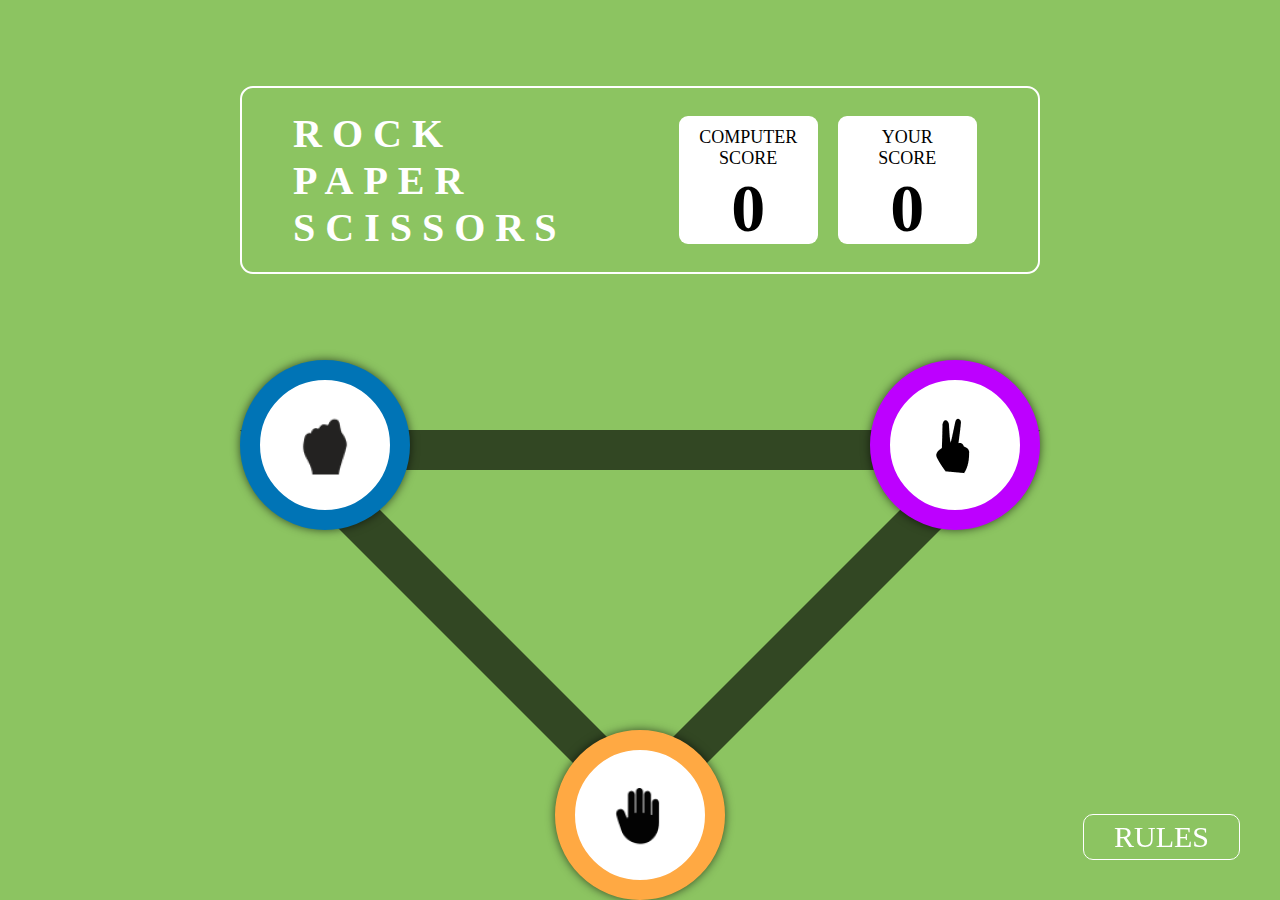
<file: index.html>
<!DOCTYPE html>
<html lang="en">

<head>
	<meta charset="UTF-8" />
	<meta name="viewport" content="width=device-width, initial-scale=1.0" />
	<title>ModuleTest_I</title>
	<link rel="stylesheet" href="style.css" />
</head>

<body>
	<div class="heading">
		<!-- This is a Heading including Name & Scores -->
		<header>
			<div class="gameName">ROCK PAPER SCISSORS</div>
			<div class="gameScore">
				<div class="score">
					<p>COMPUTER<br>SCORE</p>
					<!-- Computer Score  -->
					<span id="compScore"></span>
				</div>
				<div class="score">
					<p>YOUR<br>SCORE</p>
					<!-- User Score  -->
					<span id="myScore"></span>
				</div>
			</div>
		</header>
	</div>

	<main class="playGame">
		<!-- Selecting between Rock, Paper & Scissors -->
		<div class="choose" id="choose">
			<div class="chooseImage rock" onclick="start('rock')">
				<img src="./images/rock.png" alt="Rock Image" />
			</div>
			<div class="chooseImage paper" onclick="start('paper')">
				<img src="./images/paper.png" alt="Paper Image" />
			</div>
			<div class="chooseImage scissor" onclick="start('scissor')">
				<img src="./images/scissors.png" alt="scissor Image" />
			</div>
		</div>

		<div class="results" id="results">
			<!-- Declaring the winner -->
			<div class="resultshow">
				<div class="iClicked" id="iClicked">
					<img src="./images/rock.png" alt="Rock Image" id="userChoosed" />
				</div>
				<div class="result" id="result">
					<h1 id="win">YOU WIN</h1>
					<h1 id="tie">AGAINST PC</h1>
					<button onclick="playagain()">PLAY AGAIN</button>
				</div>
				<div class="compChoose" id="compChoose">
					<img src="./images/scissors.png" alt="Scissor Image" id="loadingDone" />
					<img src="./images/rock.png" alt="Rock Image" id="loading" />
				</div>
			</div>
		</div>
	</main>

	<div class="RNbuttons">
		<!-- This are two buttons for Rules & Next with effect -->
		<div class="button ripple" id="rule" onclick="closeRules()">RULES</div>
		<a href="dashboard.html" class="button ripple" id="next">NEXT</a>
	</div>

	<div id="gameRules">
		<!-- This is Game Rules Section -->
		<h1>Game Rules</h1>

		<ul>
			<li>Rock beats scissors, scissors beat paper, and paper beats rock.</li>
			<li>Agree ahead of time whether you’ll count off “rock, paper, scissors, shoot” or just “rock, paper,
				scissors.”</li>
			<li>Use rock, paper, scissors to settle minor decisions or simply play to pass the time</li>
			<li>If both players lay down the same hand, each player lays down another hand</li>
		</ul>

		<div id="closeRules" onclick="closeRules()">X</div>
		<!-- This is close button -->
	</div>

	<script src="rps.js"></script><!-- JavaScript -->
</body>

</html>
</file>
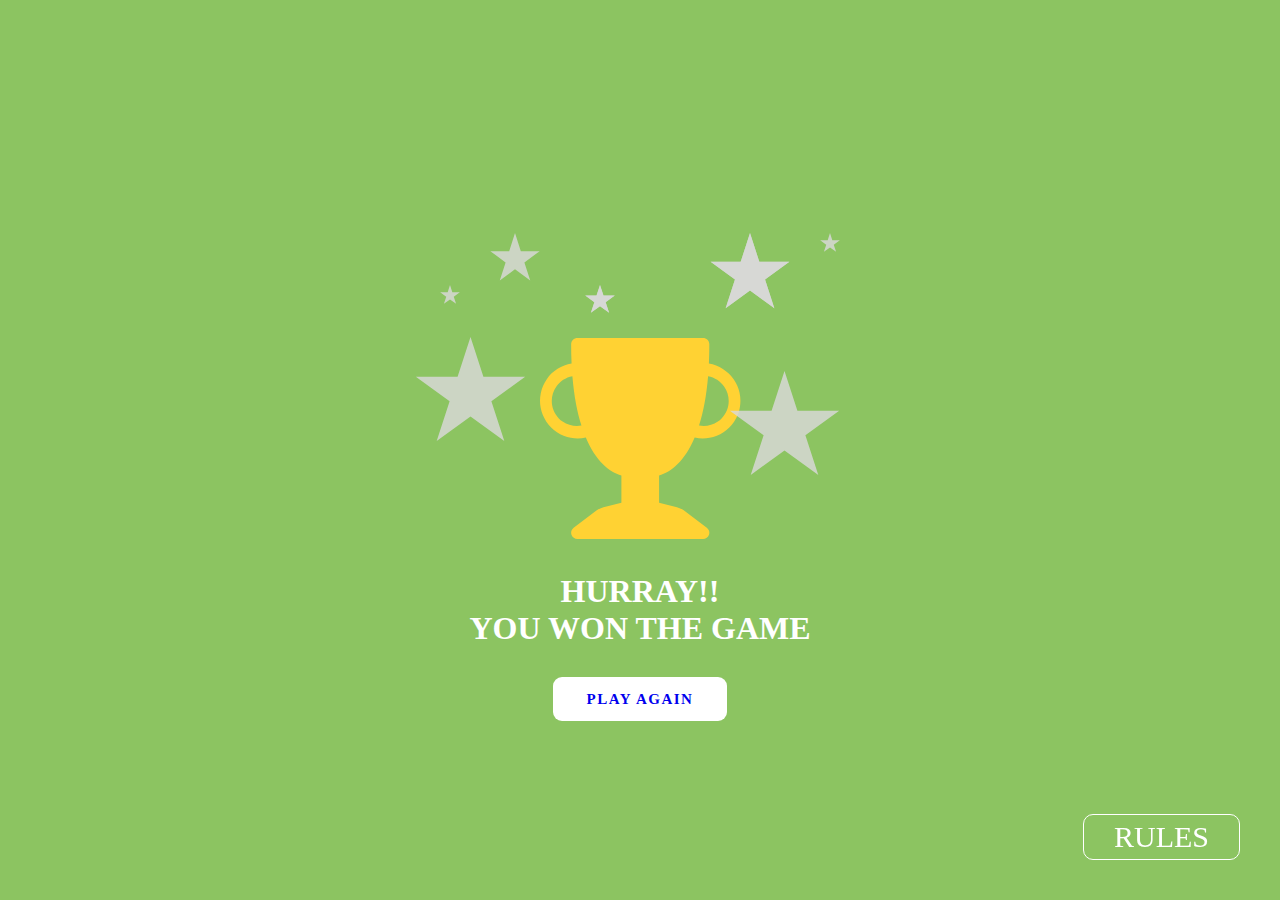
<file: dashboard.html>
<!DOCTYPE html>
<html lang="en">

<head>
    <meta charset="UTF-8">
    <meta name="viewport" content="width=device-width, initial-scale=1.0">
    <title>ModuleTest_I</title>
    <link rel="stylesheet" href="style.css">

</head>

<body>
    <div class="win">
        <div class="trophy">
            <div class="trophyImg">
                <img src="./images/trophy.svg"><!-- Trophy Image -->
            </div>
            <div class="stars">
                <!-- Glittering Stars -->
                <img src="./images/star.svg" alt="" class="star1">
                <img src="./images/star.svg" alt="" class="star2">
                <img src="./images/star.svg" alt="" class="star3">
                <img src="./images/star.svg" alt="" class="star4">
                <img src="./images/star.svg" alt="" class="star5">
                <img src="./images/star.svg" alt="" class="star6">
                <img src="./images/star.svg" alt="" class="star7">
                <img src="./images/star.svg" alt="" class="star8">
                <img src="./images/star.svg" alt="" class="star9">
            </div>
        </div>
        <h1 class="hurray">HURRAY!!<br>YOU WON THE GAME</h1>
        <h1 class="wonGame"></h1>
        <div class="result" id="result">
            <button onclick="playagain()">
                <a href="index.html">PLAY AGAIN</a>
            </button>
        </div>
    </div>

    <div class="RNbuttons">
        <div class="button ripple" id="rule" onclick="closeRules()">RULES</div>
    </div>

    <!-- Rules for Rock Paper Scissors -->
    <div id="gameRules">
        <h1>Game Rules</h1>

        <ul>
            <li>Rock beats scissors, scissors beat paper, and paper beats rock.</li>
            <li>Agree ahead of time whether you’ll count off “rock, paper, scissors, shoot” or just “rock, paper,
                scissors.”</li>
            <li>Use rock, paper, scissors to settle minor decisions or simply play to pass the time</li>
            <li>If both players lay down the same hand, each player lays down another hand</li>
        </ul>

        <div id="closeRules" onclick="closeRules()">X</div>
        <!-- Close button -->
    </div>

    <script src="rps.js"></script><!-- JavaScript -->
</body>

</html>
</file>
<file: style.css>
* {
	margin: 0;
	padding: 0;
	box-sizing: border-box;
	font-family: "Roboto";
}

body {
	background-color: #8cc461;
	height: 100vh;
	overflow: hidden;
	display: flex;
	flex-direction: column;
}

li {
	list-style: none;
}

a {
	text-decoration: none;
}

.heading {
	height: 40vh;
	width: 100%;
	display: flex;
	align-items: center;
	justify-content: center;
}

.playGame {
	height: 60vh;
	display: flex;
	align-items: center;
	justify-content: center;
}

header {
	position: relative;
	border: 2px solid #fff;
	border-radius: 13px;
	width: 800px;
	height: 188px;
	display: flex;
	align-items: center;
	justify-content: space-around;
}

.gameName {

	color: #fff;
	font-size: 40px;
	font-weight: bolder;
	flex-basis: 10%;
	letter-spacing: 10px;
}

.gameScore {
	display: flex;
	align-items: center;
	justify-content: space-around;
	flex-basis: 40%;
}

.score {
	width: 139px;
	height: 128px;
	background-color: #fff;
	color: #000;
	border-radius: 9px;
	display: flex;
	flex-direction: column;
	align-items: center;
	justify-content: center;
	padding-top: 15px;
}

.score p {
	font-size: 18px;
	text-align: center;
	font-weight: 500;
}

.score span {
	font-size: 68px;
	font-weight: bolder;
}


.RNbuttons {
	display: flex;
	align-items: center;
	justify-content: center;
	position: fixed;
	bottom: 30px;
	right: 30px;
}

.button {
	color: #fff;
	font-size: 30px;
	border-radius: 10px;
	padding: 5px 30px;
	cursor: pointer;
	border: 1px solid #fff;
	margin: 10px;
}

#next {
	display: none;
}

.ripple {
	overflow: hidden;
	transform: translate3d(0, 0, 0);
}

.ripple:after {
	content: "";
	display: block;
	position: absolute;
	width: 100%;
	height: 100%;
	top: 0;
	left: 0;
	pointer-events: none;
	background-image: radial-gradient(circle, #fff 10%, transparent 10.01%);
	background-repeat: no-repeat;
	background-position: 50%;
	transform: scale(10, 10);
	opacity: 0;
	transition: transform 0.5s, opacity 1s;
}

.ripple:active:after {
	transform: scale(0, 0);
	opacity: 0.3;
	transition: 0s;
}

#gameRules {
	background-color: #004429;
	width: 350px;
	height: 420px;
	padding: 20px;
	color: white;
	display: none;
	justify-content: center;
	flex-direction: column;
	position: fixed;
	right: 80px;
	bottom: 120px;
	border: 7px solid #fff;
	border-radius: 13px;
	z-index: 1000;
}

#gameRules h1 {
	font-size: 29px;
	text-align: center;
	margin: 5px 0;
	font-weight: 600;
}

#gameRules ul {
	width: 95%;
	margin-left: 10px;
}

#gameRules li {
	font-size: 18px;
	margin: 10px 0;
	margin-left: 20px;
}

#gameRules li::before {
	content: "";
	display: inline-block;
	position: absolute;
	left: 25px;
	margin-top: 5px;
	width: 10px;
	height: 10px;
	background-color: #ffd600;
}

#closeRules {
	font-family: "Dangrek", cursive;
	font-size: 44px;
	font-weight: 400;
	position: absolute;
	background-color: #ff0000;
	display: block;
	width: 60px;
	height: 60px;
	border-radius: 50%;
	border: 5px solid #fff;
	display: flex;
	align-items: center;
	justify-content: center;
	top: -30px;
	right: -20px;
	cursor: pointer;
}

.choose {
	position: relative;
	width: 0;
	height: 0;
	border-bottom: 400px solid #324723;
	border-right: 400px solid rgba(128, 128, 128, 0);
	border-left: 400px solid #00000000;
	display: flex;
	align-items: center;
	justify-content: center;
	transform: rotate(180deg);
}

.choose::after {
	content: "";
	position: absolute;
	bottom: -360px;
	color: #fff;
	display: block;
	width: 0;
	height: 0;
	border-bottom: 300px solid #8cc461;
	border-right: 300px solid transparent;
	border-left: 300px solid transparent;
}

.chooseImage {
	transform: rotate(180deg);
	background-color: #fff;
	border-radius: 50%;
	width: 170px;
	height: 170px;
	display: flex;
	align-items: center;
	justify-content: center;
	box-shadow: 0px 0px 10px rgba(0, 0, 0, 0.623);
	cursor: pointer;
}

.rock {
	border: 20px solid #0074b6;
	position: absolute;
	top: 300px;
	left: 230px;
	z-index: 100;
}

.rock:hover::after {
	content: "";
	position: absolute;
	display: block;
	width: 170px;
	height: 170px;
	border-radius: 50%;
	z-index: -1;
	animation: stoneAnimation 0.6s infinite alternate-reverse;
}

@keyframes stoneAnimation {
	0% {
		border: 0px solid #0073b63a;
	}

	100% {
		border: 13px solid #0073b63a;
	}
}

.paper {
	border: 20px solid #ffa943;
	position: absolute;
	bottom: -100px;
	left: -85px;
	z-index: 100;
}

.paper:hover::after {
	content: "";
	position: absolute;
	display: block;
	width: 170px;
	height: 170px;
	border-radius: 50%;
	z-index: -1;
	animation: paperAnimation 0.6s infinite alternate-reverse;
}

@keyframes paperAnimation {
	0% {
		border: 0px solid #ffaa4367;
	}

	100% {
		border: 13px solid #ffaa4367;
	}
}

.scissor {
	border: 20px solid #bd00ff;
	position: absolute;
	top: 300px;
	right: 230px;
	z-index: 100;
}

.scissor:hover::after {
	content: "";
	position: absolute;
	display: block;
	width: 170px;
	height: 170px;
	border-radius: 50%;
	z-index: -1;
	animation: scissorAnimation 0.6s infinite alternate-reverse;
}

@keyframes scissorAnimation {
	0% {
		border: 0px solid #bb00ff62;
	}

	100% {
		border: 13px solid #bb00ff62;
	}
}

.iClicked,
.compChoose {
	background-color: #fff;
	position: relative;
	border-radius: 50%;
	display: flex;
	min-width: 170px;
	min-height: 170px;
	align-items: center;
	justify-content: center;
	border: 20px solid red;
	box-shadow: 3px 0px 21px 1px rgba(0, 0, 0, 0.2) inset;
}

#loading {
	width: 80px;
	animation: handShack 0.5s alternate-reverse infinite;
}

@keyframes handShack {
	0% {
		transform: rotateZ(-40deg);
	}

	100% {
		transform: rotateZ(-60deg);
	}
}

.compChoose img {
	transform: rotate(-30deg);
}

.iClicked img {
	transform: rotate(30deg);
}

.iClicked::after {
	content: "YOU  PICKED";
	position: absolute;
	top: -70px;
	color: #fff;
	font-weight: bold;
	letter-spacing: 2px;
}

.compChoose::after {
	content: "PC  PICKED";
	position: absolute;
	top: -70px;
	color: #fff;
	font-weight: bold;
	letter-spacing: 2px;
}

.winner {
	position: absolute;
	width: 220px;
	height: 220px;
	background-color: transparent;
	border: 25px solid #289a27;
	border-radius: 50%;
	z-index: -1;
	animation: winnerAnimation 0.8s alternate-reverse infinite;
}

.winner::after {
	content: "";
	position: absolute;
	display: block;
	border: 25px solid rgba(29, 168, 43, 0.79);
	top: -29.4%;
	left: -29.35%;
	width: 220px;
	height: 220px;
	border-radius: 50%;
	animation: winnerAnimation 0.8s alternate-reverse infinite;
}

.winner::before {
	content: "";
	position: absolute;
	display: block;
	border: 25px solid rgba(46, 154, 37, 0.39);
	top: -44%;
	left: -44%;
	width: 270px;
	height: 270px;
	border-radius: 50%;
	animation: winnerAnimation 0.8s alternate-reverse infinite;
}

@keyframes winnerAnimation {
	0% {
		transform: scale(0.8);
	}

	100% {
		transform: scale(1);
	}
}

.results {
	width: 60%;
	height: 100%;
	display: none;
	align-items: center;
	justify-content: center;
}

.resultshow {
	display: flex;
	width: 100%;
	align-items: center;
	justify-content: space-around;
}

#result {
	transition: 0.3s ease-in-out;
}

.result {
	color: #fff;
	display: flex;
	flex-direction: column;
	align-items: center;
}

.result h1 {
	font-size: 50px;
}

.result h2 {
	font-size: 25px;
	margin-top: 5px;
	letter-spacing: 2px;
}

.result button {
	border-radius: 9px;
	background: #fff;
	color: #6b6b6b;
	width: 174px;
	height: 44px;
	flex-shrink: 0;
	border: none;
	outline: none;
	margin-top: 20px;
	font-size: 15px;
	font-weight: 600;
	letter-spacing: 1.5px;
	cursor: pointer;
}

@media only screen and (width <850px) {
	.heading {
		height: 20vh;
	}

	.playGame {
		height: 80vh;
	}

	header {
		flex-wrap: wrap;
		width: 340px;
		height: 150px;
	}

	.gameName {
		font-size: 15px;
		letter-spacing: inherit;
		min-width: 300px;
	}

	.score {
		width: 100px;
		height: 70px;
		margin: 0 20px;
		padding-top: 5px;
	}

	.score p {
		font-size: 12px;
	}

	.score span {
		font-size: 30px;
	}

	.gameName {
		text-align: center;
	}

	.RNbuttons {
		bottom: 20px;
		right: 20px;
	}

	.button {
		font-size: 18px;
		font-weight: bold;
		padding: 5px 20px;
	}

	.choose {
		border-bottom: 150px solid #324723;
		border-right: 150px solid rgba(128, 128, 128, 0);
		border-left: 150px solid #00000000;
	}

	.choose::after {
		bottom: -130px;
		border-bottom: 100px solid #8cc461;
		border-right: 100px solid transparent;
		border-left: 100px solid transparent;
	}

	.chooseImage {
		width: 80px;
		height: 80px;
	}

	.chooseImage img {
		width: 40px;
	}

	.chooseImage:last-child img {
		width: 30px;
	}

	.rock {
		top: 100px;
		left: 80px;
		border: 8px solid #0074b6;
	}

	.rock:hover::after {
		width: 80px;
		height: 80px;
	}

	.paper {
		border: 8px solid #ffa943;
		bottom: -50px;
		left: -40px;
	}

	.paper:hover::after {
		width: 80px;
		height: 80px;
	}

	.scissor {
		border: 8px solid #bd00ff;
		top: 100px;
		right: 80px;
	}

	.scissor:hover::after {
		width: 80px;
		height: 80px;
	}

	.results {
		flex-direction: column;
	}

	.iClicked,
	.compChoose {
		min-width: 120px;
		min-height: 120px;
		border: 20px solid #bd00ffed;
	}

	.iClicked {
		order: 1;
	}

	.compChoose {
		order: 2;
		margin-top: 50px;
	}

	.winner {
		width: 170px;
		height: 170px;
	}

	.winner::after {
		width: 170px;
		height: 170px;
		top: -41.5%;
		left: -42%;
	}

	.winner::before {
		width: 220px;
		height: 220px;
		top: -62%;
		left: -63%;
	}

	.resultshow {
		flex-direction: column;
	}

	.result h1 {
		font-size: 30px;
	}

	.result h2 {
		font-size: 15px;
		margin-top: 5px;
		letter-spacing: inherit;
	}

	.result {
		margin: 40px 0;
		background-color: rgba(128, 128, 128, 0.144);
		padding: 10px;
		border-radius: 10px;
		order: 3;
	}

	.compChoose::after,
	.iClicked::after {
		font-size: 12px;
		width: 300px;
		text-align: center;
		top: -40px;
	}

	#gameRules {
		bottom: 80px;
		right: 40px;
		width: 280px;
		height: 300px;
	}

	#gameRules li {
		font-size: 12px;
	}

	#gameRules h1 {
		font-size: 25px;
	}
}

.win {
	margin-bottom: 10px;
	margin-top: 30px;
	color: #fff;
	width: 100%;
	height: 100vh;
	overflow: hidden;
	display: flex;
	align-items: center;
	justify-content: center;
	flex-direction: column;
}

.hurray {
	align-items: center;
	text-align: center;
	margin-bottom: 10px;
	margin-top: 30px;
	color: #fff;
}

.trophy {
	position: relative;
	width: 500px;
	display: flex;
	align-items: center;
	justify-content: center;
	height: 40%;
	overflow: hidden;
}

.trophy .trophyImg {
	position: absolute;
	bottom: 0;
}

.star1 {
	position: absolute;
	width: 20px;
	top: 10%;
	right: 10%;
	animation: starTwinkle 0.4s ease-in-out alternate-reverse infinite;
}

.star2 {
	position: absolute;
	width: 20px;
	top: 25%;
	left: 10%;
	animation: starTwinkle 0.6s ease-in-out alternate-reverse infinite;
}

.star3 {
	position: absolute;
	width: 50px;
	top: 10%;
	left: 20%;
	animation: starTwinkle 0.8s ease-in-out alternate-reverse infinite;
}

.star4 {
	position: absolute;
	width: 80px;
	top: 10%;
	right: 20%;
	animation: starTwinkle 0.6s ease-in-out alternate-reverse infinite;
}

.star5 {
	position: absolute;
	top: 40%;
	left: 5%;
	animation: starTwinkle 0.8s ease-in-out alternate-reverse infinite;
}

.star6 {
	position: absolute;
	top: 50%;
	right: 10%;
	animation: starTwinkle 1s ease-in-out alternate-reverse infinite;
}

.star7 {
	position: absolute;
	width: 30px;
	top: 25%;
	right: 55%;
	animation: starTwinkle 0.4s ease-in-out alternate-reverse infinite;
}

.star8 {
	position: absolute;
	width: 30px;
	top: 25%;
	right: 55%;
	animation: starTwinkle 0.4s ease-in-out alternate-reverse infinite;
}

.star9 {
	position: absolute;
	width: 80px;
	top: 10%;
	right: 20%;
	animation: starTwinkle 0.6s ease-in-out alternate-reverse infinite;
}

@keyframes starTwinkle {
	0% {
		transform: scale(0);
	}

	100% {
		transform: scale(1);
	}
}
</file>
